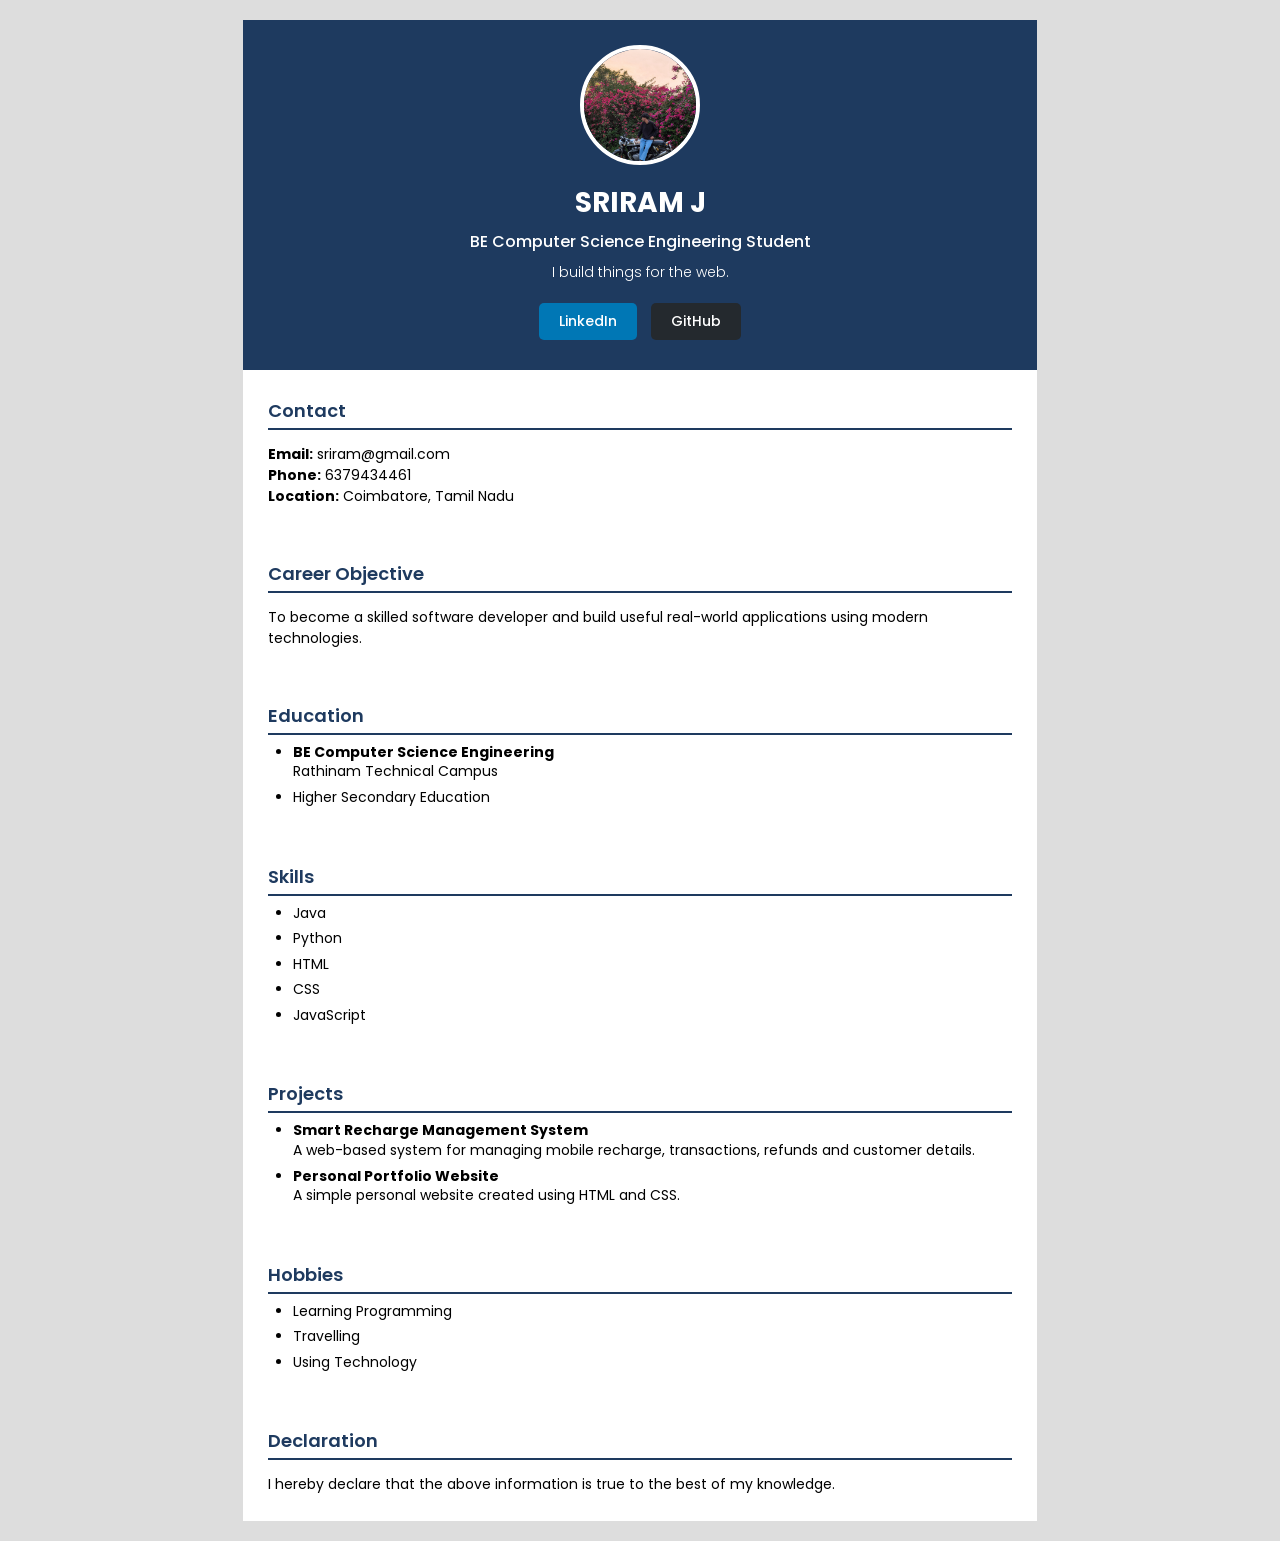
<file: index.html>
<!DOCTYPE html>
<html lang="en">

<head>
    <meta charset="UTF-8">
    <meta name="viewport" content="width=device-width, initial-scale=1.0">
    <title>SRIRAM J - Resume</title>

    <link rel="stylesheet" href="index.css">
</head>

<body>

    <!-- Header -->
    <header>

        <img src="me.jpg" alt="SRIRAM J Photo">

        <h1>SRIRAM J</h1>

        <h3>BE Computer Science Engineering Student</h3>

        <p>I build things for the web.</p>

        <!-- Social Buttons -->
        <div class="social-buttons">

            <a href="https://www.linkedin.com/in/sri-ram-j-684920376/"
               target="_blank">
                LinkedIn
            </a>

            <a href="https://github.com/sri374396-alt"
               target="_blank">
                GitHub
            </a>

        </div>

    </header>


    <!-- Contact -->
    <section>

        <h2>Contact</h2>

        <p>
            <b>Email:</b> sriram@gmail.com <br>

            <b>Phone:</b> 6379434461 <br>

            <b>Location:</b> Coimbatore, Tamil Nadu
        </p>

    </section>


    <!-- Career Objective -->
    <section>

        <h2>Career Objective</h2>

        <p>
            To become a skilled software developer and build useful
            real-world applications using modern technologies.
        </p>

    </section>


    <!-- Education -->
    <section>

        <h2>Education</h2>

        <ul>

            <li>
                <b>BE Computer Science Engineering</b>
                <br>
                Rathinam Technical Campus
            </li>

            <li>
                Higher Secondary Education
            </li>

        </ul>

    </section>


    <!-- Skills -->
    <section>

        <h2>Skills</h2>

        <ul>

            <li>Java</li>

            <li>Python</li>

            <li>HTML</li>

            <li>CSS</li>

            <li>JavaScript</li>

        </ul>

    </section>


    <!-- Projects -->
    <section>

        <h2>Projects</h2>

        <ul>

            <li>
                <b>Smart Recharge Management System</b>
                <br>
                A web-based system for managing mobile recharge,
                transactions, refunds and customer details.
            </li>

            <li>
                <b>Personal Portfolio Website</b>
                <br>
                A simple personal website created using HTML and CSS.
            </li>

        </ul>

    </section>


    <!-- Hobbies -->
    <section>

        <h2>Hobbies</h2>

        <ul>

            <li>Learning Programming</li>

            <li>Travelling</li>

            <li>Using Technology</li>

        </ul>

    </section>


    <!-- Declaration -->
    <section>

        <h2>Declaration</h2>

        <p>
            I hereby declare that the above information is true
            to the best of my knowledge.
        </p>

    </section>


</body>

</html>
</file>
<file: index.css>
/* Google Font */
@import url('https://fonts.googleapis.com/css2?family=Poppins:wght@300;400;500;600;700&display=swap');


/* Basic Reset */
* {
    box-sizing: border-box;
}


/* Body */
body {
    margin: 0;
    padding: 20px;

    background-color: #dddddd;

    font-family: 'Poppins', sans-serif;
}


/* A4 Page Width */
body > header,
body > section {
    width: 210mm;
    max-width: 100%;

    margin: auto;
}


/* Header */
header {
    background-color: #1e3a5f;

    color: white;

    padding: 25px;

    text-align: center;
}


/* Profile Photo */
header img {
    width: 120px;
    height: 120px;

    border-radius: 50%;

    object-fit: cover;

    border: 4px solid white;
}


/* Name */
header h1 {
    margin: 10px 0 5px;

    font-size: 28px;

    font-weight: 700;
}


/* Degree */
header h3 {
    margin: 5px;

    font-size: 16px;

    font-weight: 500;
}


/* Introduction */
header p {
    margin: 8px;

    font-size: 14px;

    font-weight: 300;
}


/* Social Buttons */
.social-buttons {
    margin-top: 15px;
}


/* Button */
.social-buttons a {
    display: inline-block;

    text-decoration: none;

    color: white;

    padding: 8px 20px;

    margin: 5px;

    border-radius: 5px;

    font-size: 14px;

    font-weight: 500;

    transition: 0.3s;
}


/* LinkedIn */
.social-buttons a:first-child {
    background-color: #0077b5;
}


/* LinkedIn Hover */
.social-buttons a:first-child:hover {
    background-color: #005582;
}


/* GitHub */
.social-buttons a:last-child {
    background-color: #24292e;
}


/* GitHub Hover */
.social-buttons a:last-child:hover {
    background-color: #000000;
}


/* Sections */
section {
    background-color: white;

    padding: 12px 25px;

    margin-top: 0;
}


/* Section Heading */
h2 {
    color: #1e3a5f;

    font-size: 18px;

    font-weight: 600;

    border-bottom: 2px solid #1e3a5f;

    padding-bottom: 4px;

    margin-bottom: 8px;
}


/* Paragraph */
p {
    font-size: 14px;

    line-height: 1.5;

    font-weight: 400;
}


/* Lists */
ul {
    margin-top: 5px;

    padding-left: 25px;
}


/* List Items */
li {
    font-size: 14px;

    margin-bottom: 6px;

    line-height: 1.4;
}


/* A4 Print Settings */
@media print {

    body {
        background-color: white;

        padding: 0;
    }

    header,
    section {
        width: 210mm;

        margin: 0;
    }

    @page {
        size: A4;

        margin: 10mm;
    }

}
</file>
